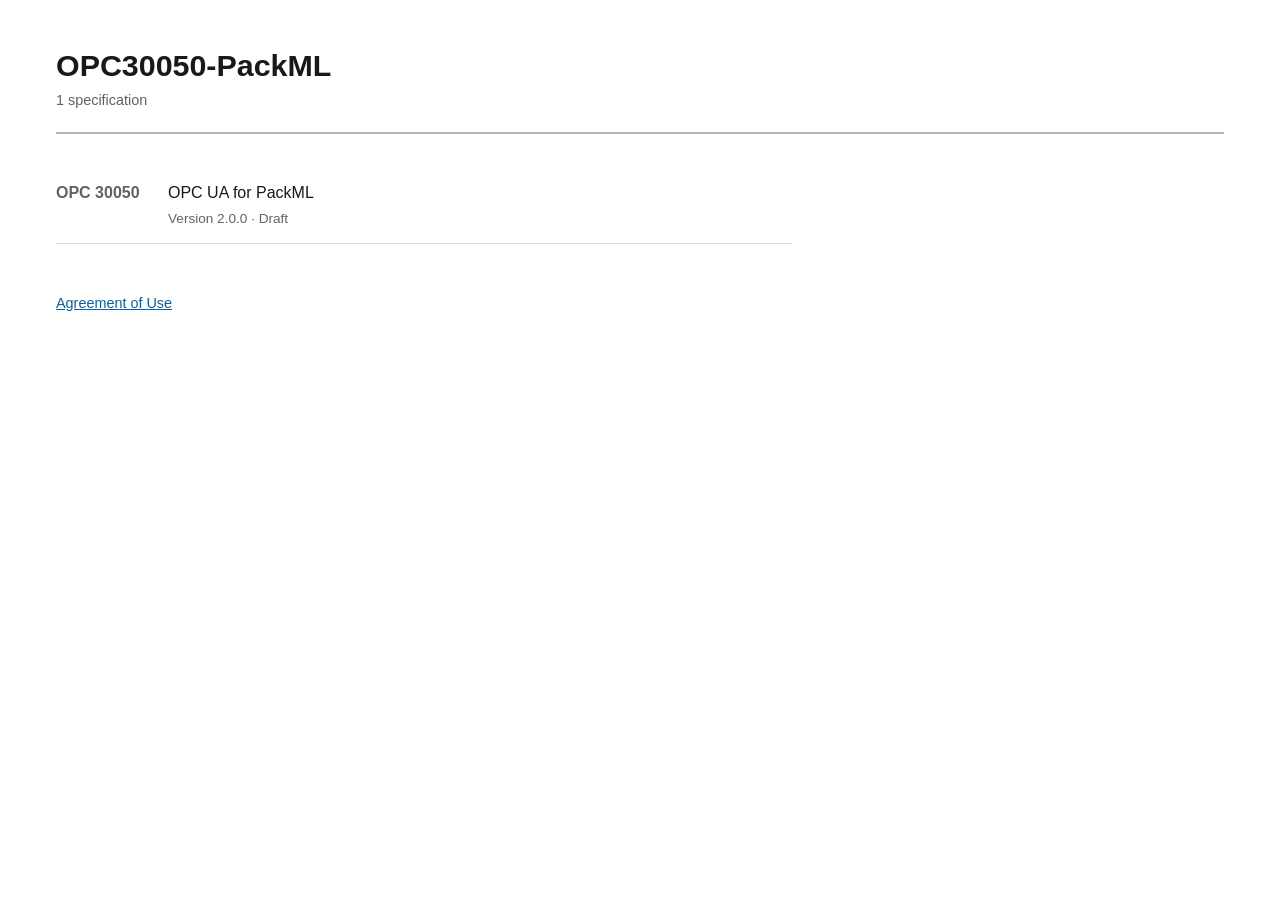
<file: docs/index.html>
<!DOCTYPE html>
<html lang="en">
<head>
<meta charset="utf-8">
<meta name="viewport" content="width=device-width, initial-scale=1">
<title>OPC30050-PackML</title>
<link rel="stylesheet" href="spec.css">
</head>
<body>
<header class="doc-header">
<h1>OPC30050-PackML</h1>
<p class="doc-facts">1 specification</p>
</header>
<nav class="spec-index" aria-label="Specifications">
<ul>
<li><a href="PackML/index.html"><span class="label">OPC 30050</span>OPC UA for PackML<span class="facts">Version 2.0.0 · Draft</span></a></li>
</ul>
</nav>
<p class="site-pages"><a href="agreement-of-use.html">Agreement of Use</a></p>
</body>
</html>
</file>
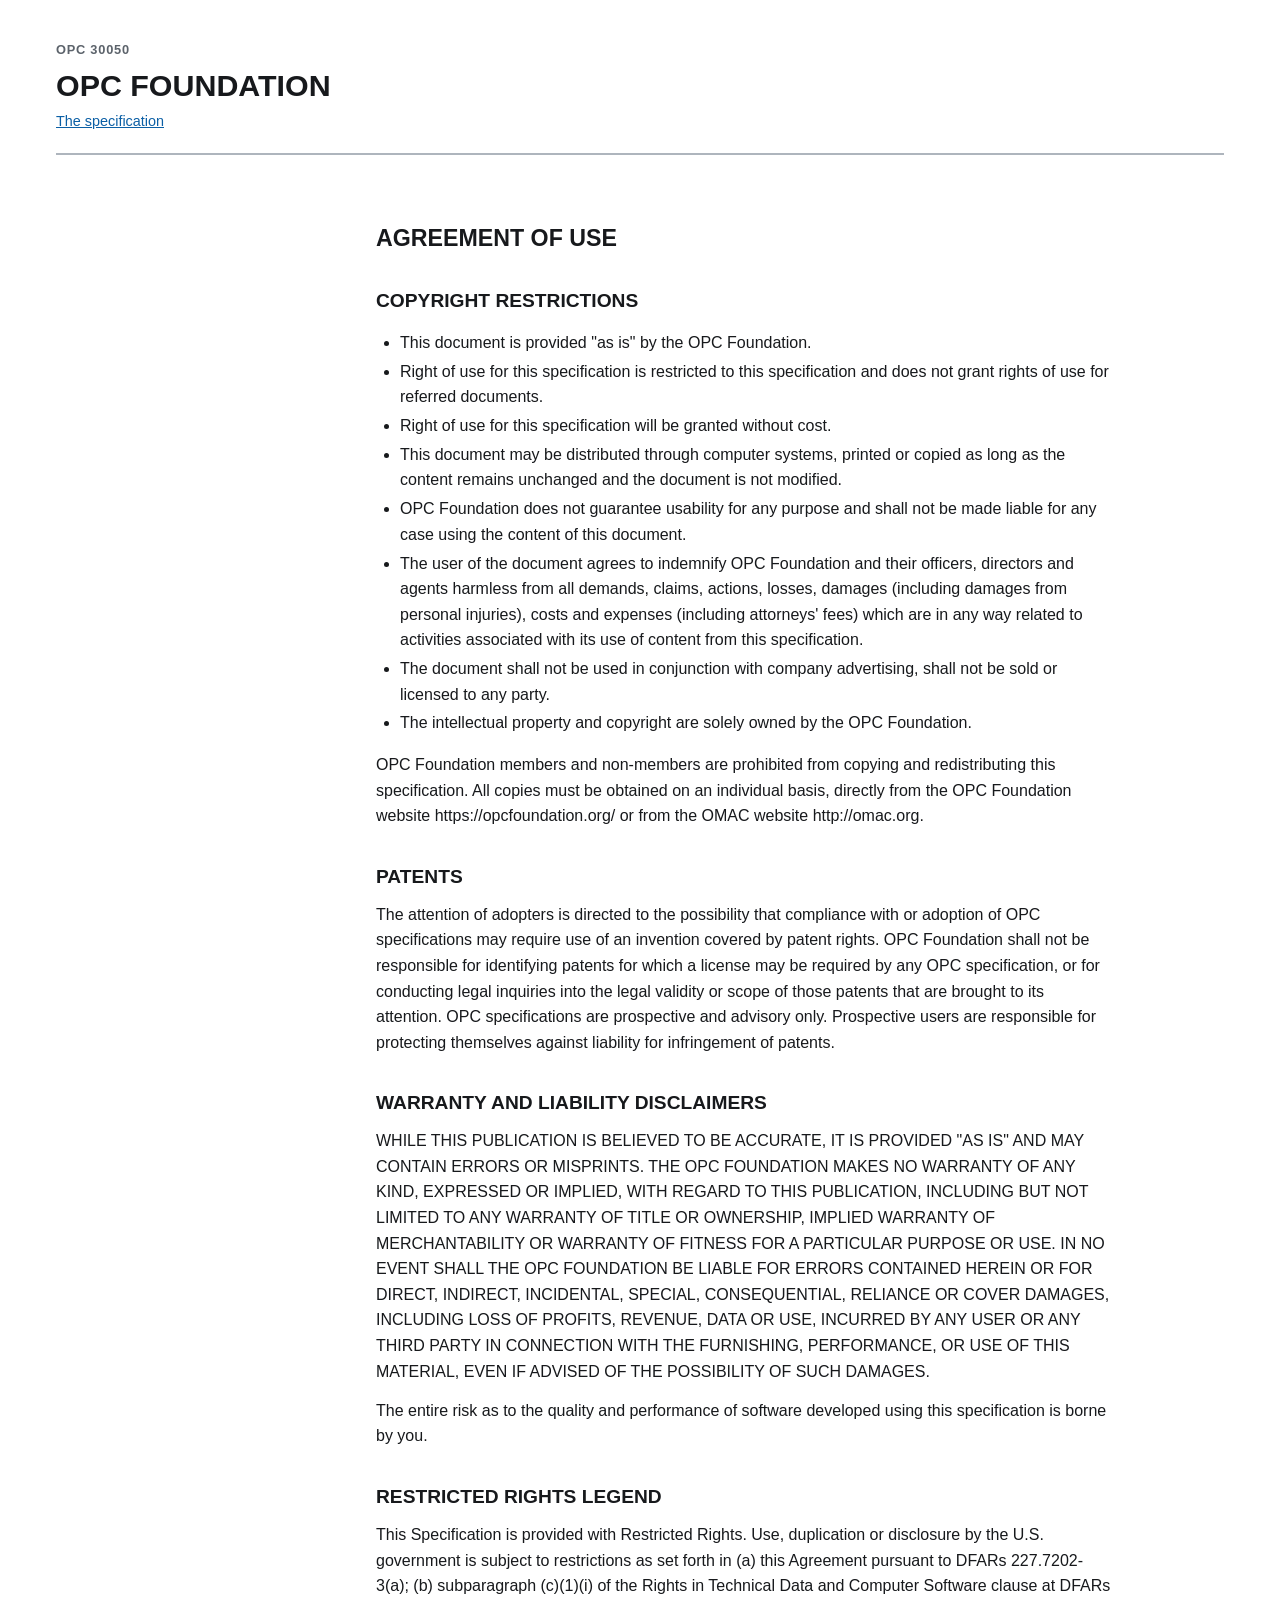
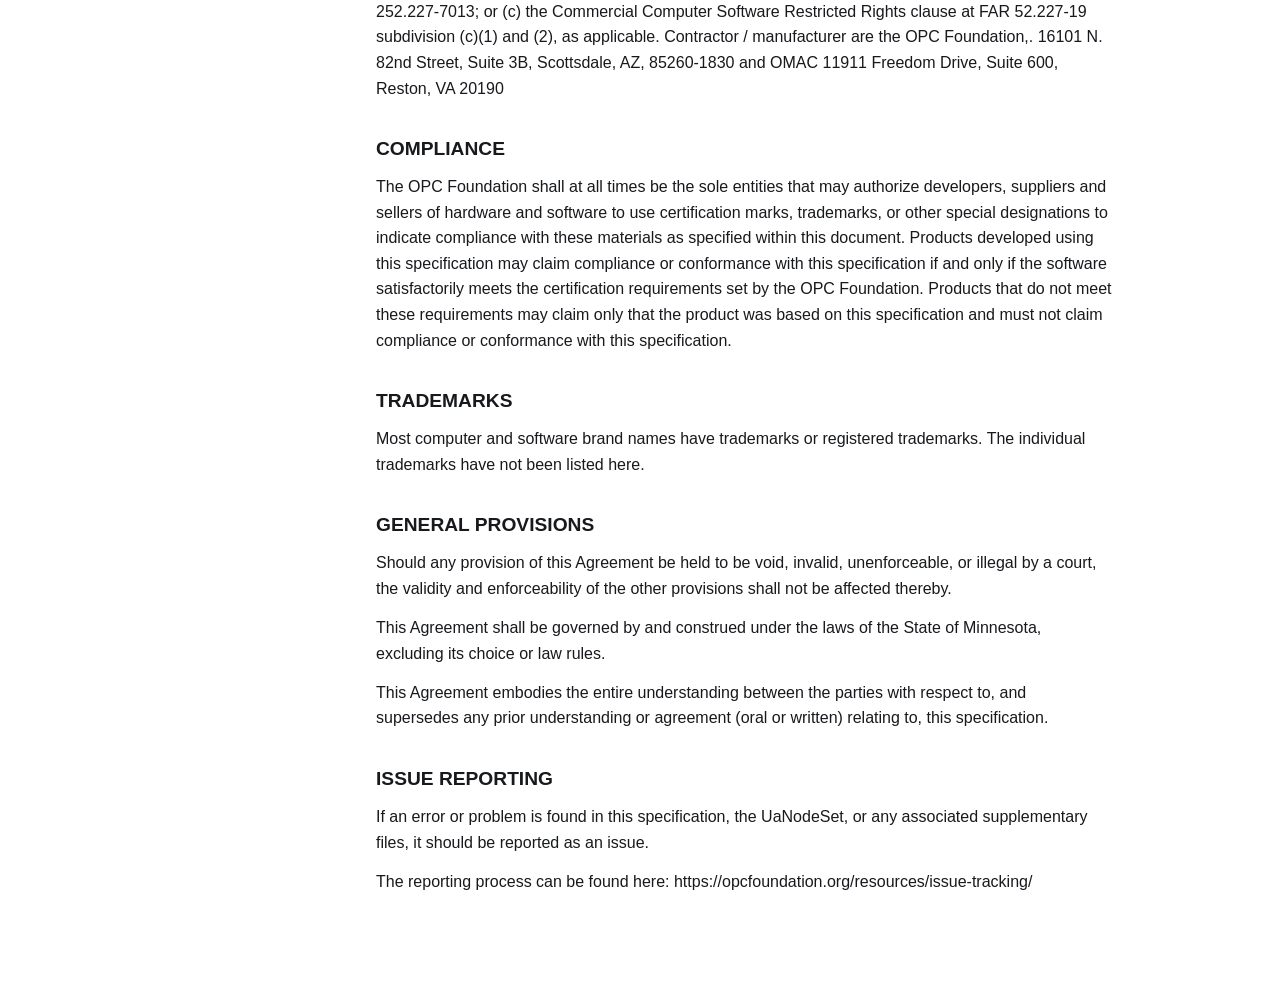
<file: docs/agreement-of-use.html>
<!DOCTYPE html>
<html lang="en">
<head>
<meta charset="utf-8">
<meta name="viewport" content="width=device-width, initial-scale=1">
<title>OPC 30050 — OPC FOUNDATION</title>
<link rel="stylesheet" href="spec.css">
</head>
<body>
<header class="doc-header">
<p class="doc-number">OPC 30050</p>
<h1>OPC FOUNDATION</h1>
<p class="doc-facts"><a href="index.html">The specification</a></p>
</header>
<main>
<section class="clause">
<h2>AGREEMENT OF USE</h2>
<section class="clause">
<h3>COPYRIGHT RESTRICTIONS</h3>
<ul class="list-bullet">
<li>This document is provided "as is" by the OPC Foundation.</li>
<li>Right of use for this specification is restricted to this specification and does not grant rights of use for referred documents.</li>
<li>Right of use for this specification will be granted without cost.</li>
<li>This document may be distributed through computer systems, printed or copied as long as the content remains unchanged and the document is not modified.</li>
<li>OPC Foundation does not guarantee usability for any purpose and shall not be made liable for any case using the content of this document.</li>
<li>The user of the document agrees to indemnify OPC Foundation and their officers, directors and agents harmless from all demands, claims, actions, losses, damages (including damages from personal injuries), costs and expenses (including attorneys' fees) which are in any way related to activities associated with its use of content from this specification.</li>
<li>The document shall not be used in conjunction with company advertising, shall not be sold or licensed to any party.</li>
<li>The intellectual property and copyright are solely owned by the OPC Foundation.</li>
</ul>
<p>OPC Foundation members and non-members are prohibited from copying and redistributing this specification. All copies must be obtained on an individual basis, directly from the OPC Foundation website https://opcfoundation.org/ or from the OMAC website  http://omac.org.</p>
</section>
<section class="clause">
<h3>PATENTS</h3>
<p>The attention of adopters is directed to the possibility that compliance with or adoption of OPC specifications may require use of an invention covered by patent rights. OPC Foundation shall not be responsible for identifying patents for which a license may be required by any OPC specification, or for conducting legal inquiries into the legal validity or scope of those patents that are brought to its attention. OPC specifications are prospective and advisory only. Prospective users are responsible for protecting themselves against liability for infringement of patents.</p>
</section>
<section class="clause">
<h3>WARRANTY AND LIABILITY DISCLAIMERS</h3>
<p>WHILE THIS PUBLICATION IS BELIEVED TO BE ACCURATE, IT IS PROVIDED "AS IS" AND MAY CONTAIN ERRORS OR MISPRINTS. THE OPC FOUNDATION MAKES NO WARRANTY OF ANY KIND, EXPRESSED OR IMPLIED, WITH REGARD TO THIS PUBLICATION, INCLUDING BUT NOT LIMITED TO ANY WARRANTY OF TITLE OR OWNERSHIP, IMPLIED WARRANTY OF MERCHANTABILITY OR WARRANTY OF FITNESS FOR A PARTICULAR PURPOSE OR USE. IN NO EVENT SHALL THE OPC FOUNDATION BE LIABLE FOR ERRORS CONTAINED HEREIN OR FOR DIRECT, INDIRECT, INCIDENTAL, SPECIAL, CONSEQUENTIAL, RELIANCE OR COVER DAMAGES, INCLUDING LOSS OF PROFITS, REVENUE, DATA OR USE, INCURRED BY ANY USER OR ANY THIRD PARTY IN CONNECTION WITH THE FURNISHING, PERFORMANCE, OR USE OF THIS MATERIAL, EVEN IF ADVISED OF THE POSSIBILITY OF SUCH DAMAGES.</p>
<p>The entire risk as to the quality and performance of software developed using this specification is borne by you.</p>
</section>
<section class="clause">
<h3>RESTRICTED RIGHTS LEGEND</h3>
<p>This Specification is provided with Restricted Rights. Use, duplication or disclosure by the U.S. government is subject to restrictions as set forth in (a) this Agreement pursuant to DFARs 227.7202-3(a); (b) subparagraph (c)(1)(i) of the Rights in Technical Data and Computer Software clause at DFARs 252.227-7013; or (c) the Commercial Computer Software Restricted Rights clause at FAR 52.227-19 subdivision (c)(1) and (2), as applicable. Contractor / manufacturer are the OPC Foundation,. 16101 N. 82nd Street, Suite 3B, Scottsdale, AZ, 85260-1830 and OMAC 11911 Freedom Drive, Suite 600,  Reston, VA 20190</p>
</section>
<section class="clause">
<h3>COMPLIANCE</h3>
<p>The OPC Foundation shall at all times be the sole entities that may authorize developers, suppliers and sellers of hardware and software to use certification marks, trademarks, or other special designations to indicate compliance with these materials as specified within this document. Products developed using this specification may claim compliance or conformance with this specification if and only if the software satisfactorily meets the certification requirements set by the OPC Foundation. Products that do not meet these requirements may claim only that the product was based on this specification and must not claim compliance or conformance with this specification.</p>
</section>
<section class="clause">
<h3>TRADEMARKS</h3>
<p>Most computer and software brand names have trademarks or registered trademarks. The individual trademarks have not been listed here.</p>
</section>
<section class="clause">
<h3>GENERAL PROVISIONS</h3>
<p>Should any provision of this Agreement be held to be void, invalid, unenforceable, or illegal by a court, the validity and enforceability of the other provisions shall not be affected thereby.</p>
<p>This Agreement shall be governed by and construed under the laws of the State of Minnesota, excluding its choice or law rules.</p>
<p>This Agreement embodies the entire understanding between the parties with respect to, and supersedes any prior understanding or agreement (oral or written) relating to, this specification.</p>
</section>
<section class="clause">
<h3>ISSUE REPORTING</h3>
<p>If an error or problem is found in this specification, the UaNodeSet, or any associated supplementary files, it should be reported as an issue.</p>
<p>The reporting process can be found here: https://opcfoundation.org/resources/issue-tracking/</p>
</section>
</section>
</main>
<script>window.__specSource={"root":"..","origin":"https://github.com/bostroemc/OPC30050-PackML","ref":"f8a80f9cbf62aa8a7ea9d00865cb7b28e086ba4c","editor":"vscode"};</script>
<script>
(function () {
  var cfg = window.__specSource;
  if (!cfg) { return; }
  var local = location.protocol === "file:";
  var links = document.querySelectorAll("a.src");

  function absolute(hop, path) {
    var here = decodeURIComponent(location.pathname).replace(/[^\/]*$/, "");
    var parts = (here + hop + "/" + path).split("/");
    var out = [];
    for (var i = 0; i < parts.length; i++) {
      if (parts[i] === "" || parts[i] === ".") { continue; }
      if (parts[i] === "..") { out.pop(); } else { out.push(parts[i]); }
    }
    // "D:/x/y" on Windows, "home/u/y" elsewhere - and the scheme's trailing slash
    // supplies the root, so both read correctly as vscode://file/<this>.
    return out.join("/");
  }

  function escape(path) {
    return encodeURI(path).replace(/#/g, "%23").replace(/\?/g, "%3F");
  }

  for (var i = 0; i < links.length; i++) {
    var a = links[i];
    var path = a.getAttribute("data-src");
    var lines = a.getAttribute("data-line");
    if (!path) { continue; }

    // Both branches are an upgrade on the href the page already carries, which is the
    // file itself. Neither is reachable from every page, so neither replaces it.
    if (local && typeof cfg.root === "string") {
      var at = lines ? ":" + lines.split("-")[0] + ":1" : "";
      a.href = (cfg.editor || "vscode") + "://file/" + escape(absolute(cfg.root, path)) + at;
    } else if (cfg.origin && cfg.ref) {
      // ?plain=1 is not optional. GitHub renders a .md file, and a rendering has no
      // line anchors - the link would silently land at the top of the page.
      var at2 = lines ? "#L" + lines.replace("-", "-L") : "";
      a.href = cfg.origin + "/blob/" + cfg.ref + "/" + escape(path) + "?plain=1" + at2;
    }
  }
})();
</script>
</body>
</html>
</file>
<file: docs/spec.css>
/* Stylesheet for the HTML edition written by HtmlWriter.
 *
 * The job is to make a specification readable for review, not to have a look. Everything here
 * is either legibility (measure, rhythm, contrast) or structure the reader has to be able to
 * see: what is a number the document assigned, what is normative, and where one table ends and
 * a table nested inside its cell begins.
 */

:root {
  --text: #17191c;
  --muted: #5c636b;
  --rule: #d7dbe0;
  --rule-strong: #aeb5bd;
  --accent: #0b5fa5;
  --surface: #f6f7f9;
  --surface-strong: #eceff2;
  --measure: 46rem;
}

@media (prefers-color-scheme: dark) {
  :root {
    --text: #e6e8eb;
    --muted: #a0a7af;
    --rule: #363b42;
    --rule-strong: #4d545c;
    --accent: #6cb2f0;
    --surface: #1c1f23;
    --surface-strong: #24282d;
  }
}

* { box-sizing: border-box; }

html { scroll-behavior: smooth; }

body {
  margin: 0;
  padding: 0 1.5rem 6rem;
  color: var(--text);
  background: Canvas;
  font: 16px/1.6 -apple-system, BlinkMacSystemFont, "Segoe UI", Roboto, "Helvetica Neue", Arial, sans-serif;
  /* The contents sits beside the text on a wide screen and above it on a narrow one. */
  display: grid;
  grid-template-columns: minmax(0, 1fr);
  gap: 0 3rem;
  max-width: 76rem;
  margin-inline: auto;
}

@media (min-width: 62rem) {
  body { grid-template-columns: 17rem minmax(0, 1fr); }
  .doc-header { grid-column: 1 / -1; }
  .toc { grid-column: 1; grid-row: 2; }
  main { grid-column: 2; grid-row: 2; }

  /* Contents folded away: the column goes with it, rather than leaving 17rem of nothing
     beside the text. The document then sets its own width, which for a specification full of
     wide node tables is the point of folding it away at all.

     :has() is what makes this possible without a script — the layout responds to the state of
     the <details> the reader just toggled. A browser without it keeps the column, which is
     where the page started and is no worse than not offering the fold. */
  body:has(.toc-panel:not([open])) { grid-template-columns: minmax(0, 1fr); }
  body:has(.toc-panel:not([open])) .toc {
    grid-column: 1 / -1;
    grid-row: 2;
    position: static;
    max-height: none;
    padding-bottom: 0.5rem;
  }
  body:has(.toc-panel:not([open])) main { grid-column: 1 / -1; grid-row: 3; }
}

/* ------------------------------------------------------------------ header */

.doc-header {
  border-bottom: 2px solid var(--rule-strong);
  padding: 2.5rem 0 1.25rem;
  margin-bottom: 2rem;
}

.doc-number {
  margin: 0;
  font-weight: 600;
  letter-spacing: 0.06em;
  text-transform: uppercase;
  font-size: 0.8rem;
  color: var(--muted);
}

.doc-header h1 { margin: 0.35rem 0; font-size: 1.9rem; line-height: 1.25; }
.doc-facts { margin: 0; color: var(--muted); font-size: 0.9rem; }

/* The way to the redline, on the specification's own page. Present only when there is one. */
.doc-redline { margin: 0.4rem 0 0; font-size: 0.9rem; }

/* ------------------------------------------------------------------ contents */

.toc {
  font-size: 0.875rem;
  line-height: 1.45;
  align-self: start;
  position: sticky;
  top: 0;
  max-height: 100vh;
  overflow-y: auto;
  padding: 1rem 0 2rem;
}

.toc h2,
.toc summary {
  font-size: 0.75rem;
  text-transform: uppercase;
  letter-spacing: 0.08em;
  color: var(--muted);
  margin: 0 0 0.5rem;
}

/* The fold. The triangle is the browser's own ::marker, so the icon, the keyboard handling
   and the state come from <details> rather than from a script this page would have to carry. */
.toc summary {
  cursor: pointer;
  font-weight: 600;
  padding: 0.25rem 0;
  border-radius: 3px;
}

.toc summary::marker { color: var(--rule-strong); }
.toc summary:hover { color: var(--accent); }
.toc summary:hover::marker { color: var(--accent); }
.toc summary:focus-visible { outline: 2px solid var(--accent); outline-offset: 2px; }

.toc ul { list-style: none; margin: 0; padding-left: 0; }
.toc ul ul { padding-left: 0.85rem; }
.toc li { margin: 0.15rem 0; }
.toc a { color: inherit; text-decoration: none; display: block; padding: 0.1rem 0; }
.toc a:hover { color: var(--accent); text-decoration: underline; }
.toc .label { color: var(--muted); font-variant-numeric: tabular-nums; }

/* ------------------------------------------------- the site's front page

   A repository that publishes several specifications lists them here. The list is the page —
   it spans both columns rather than sitting in the contents sidebar, which is 17rem wide and
   is for navigating within one document. */

.spec-index {
  grid-column: 1 / -1;
  margin-bottom: 3rem;
}

.spec-index ul { list-style: none; margin: 0; padding-left: 0; }
.spec-index li { margin: 0; }

/* A group is a directory under source/ that only holds others: a label, because there is no
   page to link it to. */
.spec-index .group {
  display: block;
  margin: 1.75rem 0 0.25rem;
  font-weight: 600;
  font-size: 0.8rem;
  text-transform: uppercase;
  letter-spacing: 0.08em;
  color: var(--muted);
}

.spec-index ul ul {
  padding-left: 1rem;
  border-left: 1px solid var(--rule);
}

.spec-index a {
  display: block;
  padding: 0.85rem 0.5rem 0.85rem 0;
  color: inherit;
  text-decoration: none;
  border-bottom: 1px solid var(--rule);
}

.spec-index a:hover { color: var(--accent); background: var(--surface); }

.spec-index .label {
  display: inline-block;
  min-width: 7rem;
  font-weight: 600;
  color: var(--muted);
  font-variant-numeric: tabular-nums;
}

.spec-index a:hover .label { color: inherit; }

.spec-index .facts {
  display: block;
  margin-top: 0.15rem;
  padding-left: 7rem;
  font-size: 0.85rem;
  color: var(--muted);
}

/* The shared front matter — the Agreement of Use — under the list rather than above it: it is
   what a reader reaches for second. */
.site-pages {
  grid-column: 1 / -1;
  margin: 0;
  font-size: 0.9rem;
}

@media (max-width: 40rem) {
  .spec-index .label { display: block; min-width: 0; }
  .spec-index .facts { padding-left: 0; }
}

/* ------------------------------------------------------------------ headings */

main { min-width: 0; }

h2, h3, h4, h5, h6 { line-height: 1.3; margin: 2.25rem 0 0.75rem; scroll-margin-top: 1rem; }
h2 { font-size: 1.45rem; }
h3 { font-size: 1.2rem; }
h4 { font-size: 1.05rem; }
h5, h6 { font-size: 1rem; }

/* A number the document assigned, not decoration: it is what a citation prints. */
h2 .label, h3 .label, h4 .label, h5 .label, h6 .label {
  color: var(--muted);
  font-variant-numeric: tabular-nums;
  margin-right: 0.35em;
}

section { scroll-margin-top: 1rem; }

.annex-status {
  margin: -0.4rem 0 1rem;
  color: var(--muted);
  font-style: italic;
}

p { margin: 0 0 0.85rem; max-width: var(--measure); }

.indent-1 { padding-left: 1.5rem; }
.indent-2 { padding-left: 3rem; }
.indent-3 { padding-left: 4.5rem; }

/* ------------------------------------------------------------------ inlines */

a { color: var(--accent); }
a.xref { text-decoration: none; border-bottom: 1px solid currentColor; }
a.xref:hover { text-decoration: none; border-bottom-width: 2px; }

.std-ref { white-space: nowrap; }
.small-caps { font-variant-caps: small-caps; }
.term { font-style: italic; }

code, pre, .align-numeric { font-family: ui-monospace, SFMono-Regular, "SF Mono", Menlo, Consolas, monospace; }
code { font-size: 0.9em; }

pre {
  background: var(--surface);
  border: 1px solid var(--rule);
  border-radius: 4px;
  padding: 0.85rem 1rem;
  overflow-x: auto;
  font-size: 0.85rem;
  line-height: 1.5;
}
pre code { font-size: inherit; }

/* ------------------------------------------------------------------ callouts */

.role-label {
  font-weight: 600;
  font-size: 0.78rem;
  letter-spacing: 0.06em;
  color: var(--muted);
}

p.note, p.example, p.caution, p.warning, p.editorial-note {
  border-left: 3px solid var(--rule-strong);
  padding-left: 0.9rem;
  color: var(--muted);
}

p.caution, p.warning { border-left-color: #c2410c; color: inherit; }
p.editorial-note { border-left-color: var(--accent); }

.callout {
  border-left: 3px solid var(--rule-strong);
  padding: 0.1rem 0 0.1rem 0.9rem;
  margin: 0 0 0.85rem;
  color: var(--muted);
}
.callout > p.role-label { margin-bottom: 0.2rem; }
.callout p:last-child { margin-bottom: 0; }

/* ------------------------------------------------------------------ lists */

ul, ol { max-width: var(--measure); padding-left: 1.5rem; }
li { margin: 0.2rem 0; }

/* An item that holds anything besides its own sentence - a sub-list, most often - writes that
   sentence as a paragraph, where a plain item writes it bare. Left with a paragraph's margin
   below it the bullet would sit a full gap above the sub-bullets it introduces, and the run
   would read as two lists instead of one. Consecutive paragraphs in one item keep their gap:
   there the space is between two sentences and is wanted. */
li > p { margin-bottom: 0; }
li > p + p { margin-top: 0.85rem; }
li > ul, li > ol { margin: 0.2rem 0 0; }

.list-alpha { list-style-type: lower-alpha; }
.list-alpha-upper { list-style-type: upper-alpha; }
.list-roman { list-style-type: lower-roman; }
.list-roman-upper { list-style-type: upper-roman; }
.list-simple, .list-dash { list-style: none; padding-left: 1rem; }
.list-dash > li::before { content: "— "; color: var(--muted); }

dl { max-width: var(--measure); }
dt { font-weight: 600; margin-top: 0.6rem; }
dd { margin: 0.15rem 0 0 1.5rem; }

/* ------------------------------------------------------------------ tables */

.table-wrap, .figure { margin: 1.5rem 0 1.75rem; scroll-margin-top: 1rem; }

figcaption {
  font-size: 0.88rem;
  color: var(--muted);
  margin-bottom: 0.45rem;
}
.figure figcaption { margin: 0.5rem 0 0; text-align: center; }
figcaption .label { font-weight: 600; color: var(--text); }

table {
  border-collapse: collapse;
  width: 100%;
  font-size: 0.88rem;
  line-height: 1.45;
}

/* A table whose caption stated its column widths. A browser honours a colgroup only under a
 * fixed layout; left to measure the content for itself it treats the stated widths as a hint and
 * lays the table out as though they were not there. */
table.sized { table-layout: fixed; }

/* Under a fixed layout the browser will not widen a column for a name that does not fit, so a
 * qualified BrowseName would otherwise run out over the rule into the cell beside it. */
table.sized th, table.sized td { overflow-wrap: break-word; }

/* Everything else is laid out by the browser from its content, which is the counterpart of the
 * autofit the Word edition asks for — and these are the cells that autofit is told to keep on
 * one line: every column heading, and the first column, which is what a reader scans to find a
 * row. Only cells the writer measured as short carry the class. */
th.nowrap, td.nowrap { white-space: nowrap; }

th, td {
  border: 1px solid var(--rule-strong);
  padding: 0.35rem 0.55rem;
  text-align: left;
  vertical-align: top;
}

thead th { background: var(--surface-strong); font-weight: 600; }
tbody th { background: var(--surface); font-weight: 600; }

.align-left { text-align: left; }
.align-center { text-align: center; }
.align-right { text-align: right; }
.align-justify { text-align: justify; }

td p, th p { max-width: none; margin-bottom: 0.4rem; }
td p:last-child, th p:last-child { margin-bottom: 0; }

/* A table inside a cell is why this rendering exists — markdown cannot express one. Inset it
 * so the eye can tell the nested grid from the row that contains it. */
td table, th table {
  margin: 0.3rem 0;
  width: auto;
  min-width: 60%;
  font-size: 0.95em;
  background: var(--surface);
}
td table th, td table td { border-color: var(--rule); }

/* A path is a list, not a grid: the elements of a BrowsePath sit one per row so each is legible
 * on its own, and no rule is drawn around them - a border per element would read as a second
 * table inside the cell rather than as the single value the column holds. */
table.plain, td table.plain {
  margin: 0;
  width: auto;
  min-width: 0;
  background: none;
}

table.plain th, table.plain td,
td table.plain th, td table.plain td {
  border: 0;
  padding: 0 0 0.1rem;
}

/* A JSON value written into a cell — an EnumValues list, most often. It is preformatted so its
 * layout survives, set in the code face because it is a value rather than prose, and smaller than
 * the table text so a long one does not overwhelm the row it belongs to. No frame: the cell is
 * already drawn around it. */
td > pre, th > pre {
  margin: 0;
  padding: 0.15rem 0.35rem;
  border: 0;
  background: var(--surface);
  font-size: 0.78rem;
  line-height: 1.45;
}

.table-wrap .table-foot {
  font-size: 0.82rem;
  color: var(--muted);
  margin-top: 0.4rem;
}

/* Wide tables scroll rather than forcing the page to. */
.table-wrap { overflow-x: auto; }

/* A node table is the widest thing a specification contains and the one worth the room: seven
 * columns of BrowseNames, DataTypes and TypeDefinitions, which inside the 46rem measure the prose
 * is set to would wrap every cell to three lines. So a table runs out to the right edge of the
 * window rather than stopping at the text column - the contents panel on the left is the only
 * thing bounding it.
 *
 * The margin is the distance from the page's right edge to the window's: the page is centred, so
 * that is half of what the window has over it. The body's own 1.5rem padding is what remains
 * between the table and the glass. min() keeps it at zero on a window narrower than the page,
 * where there is nothing to run out into. */
@media (min-width: 62rem) {
  main .table-wrap {
    margin-right: min(0px, calc((76rem - 100vw) / 2));
  }
}

/* ------------------------------------------------------------------ figures */

.figure-image { max-width: 100%; height: auto; display: block; margin: 0 auto; }
.inline-image { vertical-align: middle; max-height: 1.4em; }

.formula { margin: 1.25rem 0; text-align: center; }
.formula-label { float: right; color: var(--muted); }

/* ------------------------------------------------------------------ terms */

.term-sec .preferred-term { font-weight: 600; }
.admitted-term, .deprecated-term { margin: 0 0 0.2rem; color: var(--muted); font-size: 0.9rem; }
.term-source { color: var(--muted); font-size: 0.85rem; }

.ref-list { list-style: none; padding-left: 0; }
.ref-list li { margin: 0.4rem 0; max-width: var(--measure); }
.ref-list .label { font-weight: 600; }

/* ------------------------------------------------------------- back to source

   The link beside a heading or a caption that opens what was written to produce it.

   Nothing here decides whether it is seen. The link is a character in the document with an
   href that already works, so it renders wherever the document renders — including a preview
   pane inside an editor, where an earlier version that was revealed on hover and hidden until
   a script had run showed nothing at all and looked like a broken feature.

   What is left is spacing. */

.src {
  margin-left: 0.4em;
  font-size: 0.7em;
  text-decoration: none;
  /* Not part of the clause: selecting a heading to quote it should not take this with it. */
  user-select: none;
  /* It sits on the baseline of a heading set much larger than it is. */
  vertical-align: 0.15em;
}

.src:focus-visible { outline: 2px solid var(--accent); outline-offset: 2px; }

/* ------------------------------------------------------------------ redline

   What a diff against the published edition found. Present only in a document written with
   --diff; on a normal build nothing carries these classes and none of it applies.

   Two scales. Words inside a paragraph are <ins> and <del>, which say what changed in a
   sentence somebody has to read anyway. A whole block that was added or taken out gets a
   coloured bar in the margin instead of a wash over the text, because a page where every
   added paragraph is highlighted is a page nobody reads — the bar is found by scanning and
   ignored while reading.

   Colour is never the only signal: <del> is struck through and <ins> underlined, so the
   redline survives greyscale print and the readers who cannot tell the two hues apart. */

:root {
  --ins: #0a6b3d;
  --ins-soft: #e3f3ea;
  --del: #a3271f;
  --del-soft: #fbe9e7;

  /* Red, like a deletion, rather than a hue of its own. "Something changed here" and "this went
     away" are both "read this", and a third colour only made the contents list harder to scan.
     The two stay distinguishable where it matters: a deletion is struck through and greyed. */
  --mod: #a3271f;
}

@media (prefers-color-scheme: dark) {
  :root {
    --ins: #6ddc9f;
    --ins-soft: #14291e;
    --del: #f09a92;
    --del-soft: #2c1917;
    --mod: #f09a92;
  }
}

ins {
  color: var(--ins);
  background: var(--ins-soft);
  text-decoration: underline;
}

del {
  color: var(--del);
  background: var(--del-soft);
  text-decoration: line-through;
}

/* A block that is wholly new or wholly gone: its text carries the colour, and nothing else.

   The wash and the per-word underline come off - a clause where every word is highlighted and
   underlined is a clause nobody reads, and the whole block being new is already the message. The
   colour stays, and is the message: green prose is new prose, red prose is prose that went. The
   runs remain <ins> and <del> in the markup either way, which is what a screen reader announces
   and what survives with no stylesheet at all. */
:is(.chg-ins, .chg-del) :is(ins, del),
.toc :is(ins, del) {
  background: none;
  text-decoration: none;
}

.chg-ins ins { color: var(--ins); }
.chg-del del { color: var(--del); }

/* Inside a table, plain. Whether the cell is in a new row or in a table inside a whole new
   clause, the mark is the row tint or the bar on the clause and it has already been made: green
   text on a green tint is harder to read than ordinary text on one.

   Anchored on .table-wrap, which every table carries, to outweigh the .chg-ins rule above - a
   bare `td ins` would lose to it on specificity and the cells would go green regardless. The
   same reason tr.chg-mod below is anchored one level further. */
.table-wrap :is(td, th) :is(ins, del) { color: inherit; }

/* Unless the change is the words themselves - a cell that was edited rather than added. Then
   the words are the whole of the information, and they keep their colour. */
.table-wrap tr.chg-mod :is(td, th) ins { color: var(--ins); }
.table-wrap tr.chg-mod :is(td, th) del { color: var(--del); }

/* The clause number travels with the heading it belongs to. */
:is(.chg-ins, .chg-del, .chg-mod) > :is(h2, h3, h4, h5, h6) .label { color: inherit; }

/* ------------------------------------------------- redline: the contents list

   Every clause a diff touched is marked, not only the ones whose heading changed - a reworded
   paragraph leaves its heading alone, and those are most of a review. The contents is where a
   reviewer decides what to open, so it has to answer "which clauses do I need to look at", and
   a list that only showed new and removed headings answered a narrower question than anybody
   asked.

   The edge is for scanning and the word carries it everywhere the edge cannot go: to a screen
   reader, and to a page whose stylesheet failed to load. Note that presence alone - any edge at
   all - already carries the primary message, which is "look here"; the colour only says which
   of the three it was, so a reader who cannot separate the hues still gets the review list.

   The gutter is reserved on every entry and only coloured on the marked ones. A border that
   appeared when an entry changed would shift that entry out of its nesting, and a contents list
   whose changed entries are also its crooked ones reads worse than one where they are merely
   coloured. Scoped to .redline so an ordinary document's contents is untouched. */

.redline .toc li {
  border-left: 3px solid transparent;
  padding-left: 0.5rem;
}

/* Bar and text together. The bar is what makes a long list scannable; the colour on the text is
   what makes a single changed entry among forty impossible to scroll past, which a 3px edge on
   its own is not. Weight carries it the rest of the way, and carries it in greyscale too. */
.toc li.chg-ins { border-left-color: var(--ins); }
.toc li.chg-del { border-left-color: var(--del); }
.toc li.chg-mod { border-left-color: var(--mod); }

/* A new or departed clause takes its whole subtree with it — the subheadings under it are new
   too, and so are their numbers — so those colour by descent. A changed clause does not: its
   subclauses are untouched and colouring them would claim otherwise, so it colours its own
   entry only. The number goes with the entry either way; it is part of the heading, not a
   separate fact about it. */
.toc li.chg-ins a, .toc li.chg-ins .label { color: var(--ins); }
.toc li.chg-del a, .toc li.chg-del .label { color: var(--del); }
.toc li.chg-mod > a, .toc li.chg-mod > a .label { color: var(--mod); }

/* Weight on the entry that is the change, not on everything beneath it. */
.toc li:is(.chg-ins, .chg-del, .chg-mod) > a { font-weight: 600; }

/* A removed clause is not somewhere to navigate to in the document it has left. Still listed,
   and still loud, because a reviewer needs to know it went. */
.toc li.chg-del a { text-decoration: line-through; }

/* Hover must not quietly undo the mark. */
.toc li:is(.chg-ins, .chg-del, .chg-mod) a:hover,
.toc li:is(.chg-ins, .chg-del, .chg-mod) a:hover .label { color: var(--accent); }

/* Said in the markup, shown as the edge. Present when there is no stylesheet to draw the edge,
   which is the case this guards against - and read aloud regardless. */
.toc-change {
  position: absolute;
  width: 1px;
  height: 1px;
  margin: -1px;
  padding: 0;
  overflow: hidden;
  clip-path: inset(50%);
  white-space: nowrap;
  border: 0;
}

/* The margin bar. Padding on the same side keeps the text off it, and the negative margin
   pulls the pair back so the body text stays on the measure it had without the diff. */
.chg-ins, .chg-del, .chg-mod {
  border-left: 3px solid var(--rule-strong);
  padding-left: 0.8rem;
  margin-left: -0.8rem;
}

.chg-ins { border-left-color: var(--ins); }
.chg-del { border-left-color: var(--del); }
.chg-mod { border-left-color: var(--mod); }

/* A deleted block is history: still legible, but plainly not part of the document now. */
/* Red rather than greyed out. A departed clause is something a reviewer has to notice, and
   fading it is the opposite of saying so. */
/* Except in a table, where the row tint carries it; the row rules further down mute the cells. */
.chg-del { color: var(--del); text-decoration: line-through; }
.chg-del .figure-image { opacity: 0.55; }

/* A section bar would run the length of everything under the heading, which for clause 5 is
   most of the document. Mark the heading instead. */
section.chg-ins, section.chg-del, section.chg-mod {
  border-left: none;
  padding-left: 0;
  margin-left: 0;
}

/* Bar and text, as in the contents: a heading is what a reader scrolling past actually sees. */
section.chg-ins > :is(h2, h3, h4, h5, h6) { border-left-color: var(--ins); color: var(--ins); }
section.chg-del > :is(h2, h3, h4, h5, h6) { border-left-color: var(--del); color: var(--del); }
section.chg-mod > :is(h2, h3, h4, h5, h6) { border-left-color: var(--mod); color: var(--mod); }

section:is(.chg-ins, .chg-del, .chg-mod) > :is(h2, h3, h4, h5, h6) {
  border-left: 3px solid var(--rule-strong);
  padding-left: 0.8rem;
  margin-left: -0.8rem;
}

/* The note under the title saying what the page is. */
.redline-banner {
  margin: 1rem 0 0;
  padding: 0.7rem 1rem;
  border: 1px solid var(--rule-strong);
  border-radius: 4px;
  background: var(--surface);
  max-width: var(--measure);
}

.redline-banner p { margin: 0; }
.redline-what { font-size: 0.95rem; }
.redline-tally { margin-top: 0.35rem; font-size: 0.9rem; color: var(--muted); }
.redline-home { margin-top: 0.35rem; font-size: 0.9rem; }
.redline-mod { color: var(--mod); }

/* A tally is a count, not an edit: struck-through numbers are unreadable. */
.redline-tally ins, .redline-tally del { background: none; text-decoration: none; }

/* A row is inside a grid that owns its borders, so it is tinted rather than barred. */
tr.chg-ins > :is(td, th) { background: var(--ins-soft); }
tr.chg-del > :is(td, th) { background: var(--del-soft); color: var(--muted); }
tr.chg-mod > :is(td, th) { box-shadow: inset 3px 0 0 var(--mod); }
tr.chg-del > :is(td, th) { text-decoration: line-through; }

/* ------------------------------------------------------------------ print */

@media print {
  body { display: block; max-width: none; padding: 0; }
  .toc { display: none; }
  a { color: inherit; text-decoration: none; }
  pre, table { break-inside: avoid; }
  h2, h3, h4 { break-after: avoid; }
  .src { display: none; }
}
</file>
